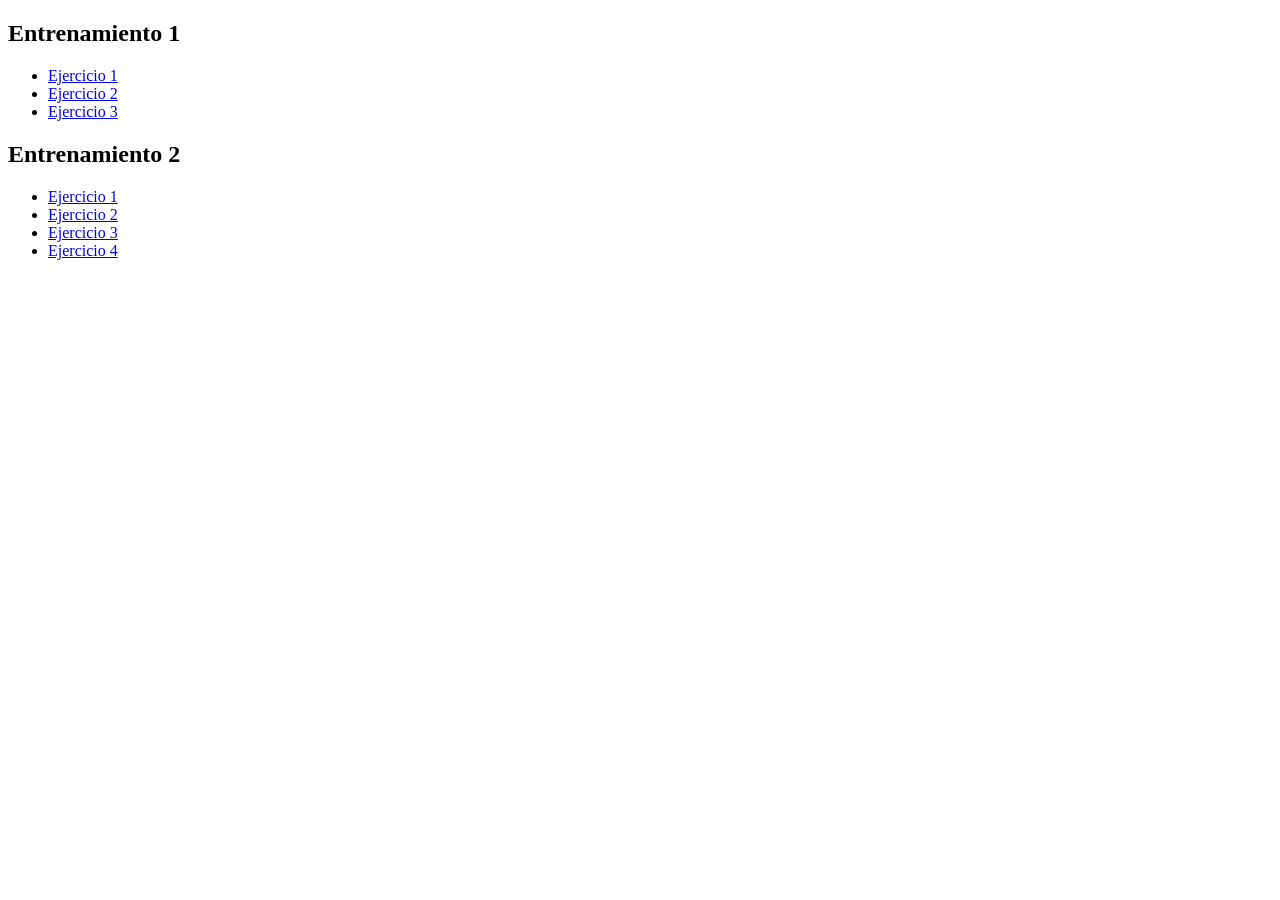
<file: index.html>
<!DOCTYPE html>
<html lang="en">
<head>
    <meta charset="UTF-8">
    <meta name="viewport" content="width=<device-width>, initial-scale=1.0">
    <title>Document</title>
</head>
<body>
    <h2>Entrenamiento 1</h2>
    <ul>
        <li><a href="Entrenamiento 1/Ejercicio 1/index.html">Ejercicio 1</a></li>
        <li><a href="Entrenamiento 1/Ejercicio 2/index.html">Ejercicio 2</a></li>
        <li><a href="Entrenamiento 1/Ejercicio 3/index.html">Ejercicio 3</a></li>
    </ul>

    <h2>Entrenamiento 2</h2>
    <ul>
        <li><a href="Entrenamiento 2/modelo_01/modelo_01.html">Ejercicio 1</a></li>
        <li><a href="Entrenamiento 2/modelo_02/modelo_02.html">Ejercicio 2</a></li>
        <li><a href="Entrenamiento 2/modelo_03/modelo_03.html">Ejercicio 3</a></li>
        <li><a href="Entrenamiento 2/modelo_04/modelo_04.html">Ejercicio 4</a></li>
    </ul>
</body>
</html>
</file>
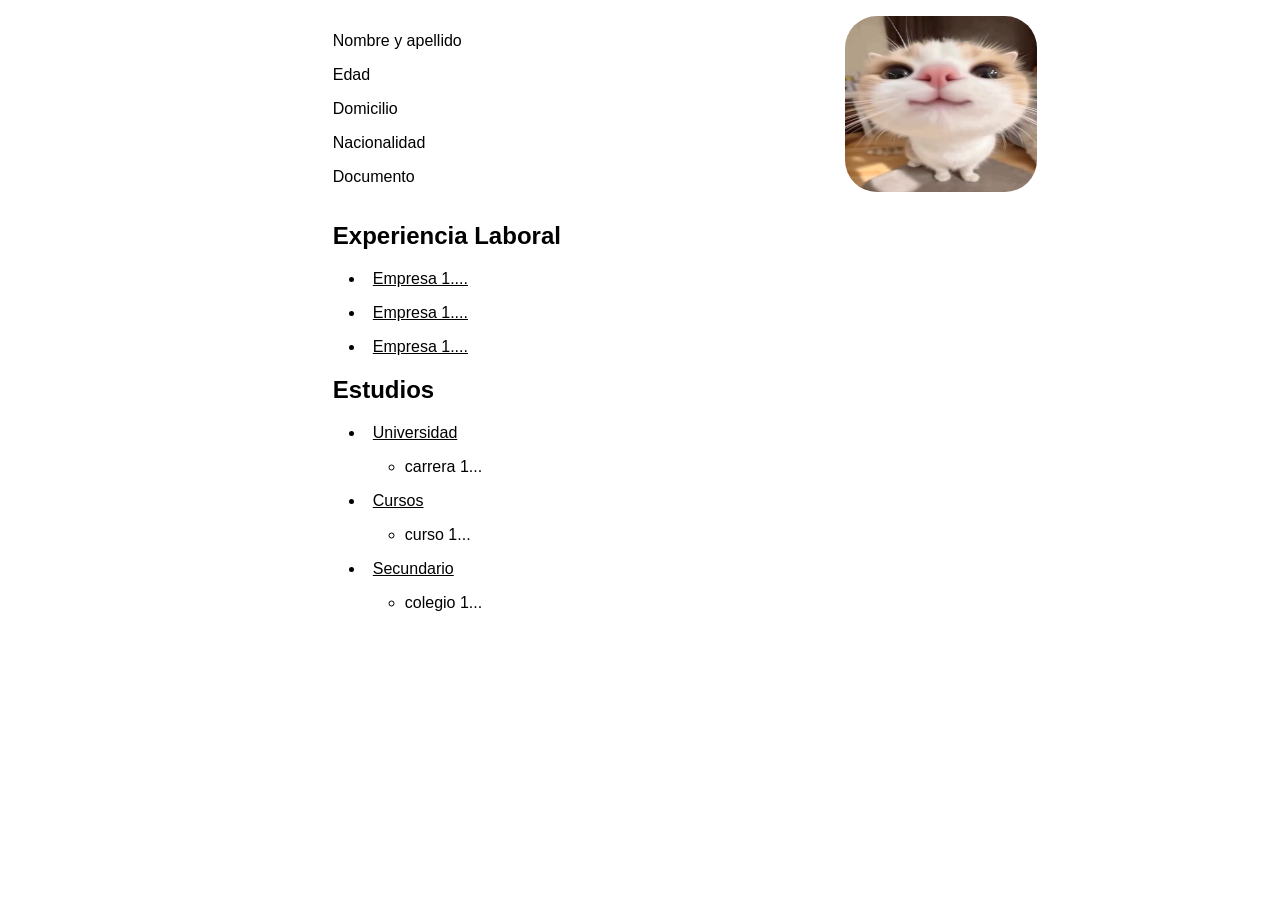
<file: Entrenamiento 1/Ejercicio 1/index.html>
<!DOCTYPE html>
<html lang="en">
<head>
    <meta charset="UTF-8">
    <meta name="viewport" content="width=device-width, initial-scale=1.0">
    <link rel="stylesheet" href="estilos.css">
    <title>Entrenamiento 1 - Ej 1</title>
</head>
<body>
    <ul class="ul_datos_persona">
        <li class="datos_persona">
            <p>Nombre y apellido</p>
            <p>Edad</p>
            <p>Domicilio</p>
            <p>Nacionalidad</p>
            <p>Documento</p>
        </li>
        <li class="li_foto_persona">
            <img class="img_persona" src="assaasas.png" alt="Imagen de la persona">
        </li>
    </ul>

    <ul class="ul_empresas_persona">
        <h2>Experiencia Laboral</h2>
        <li class="li_empresas">
            <a href="experienciaLaboral.html" class="empresas">Empresa 1....</a>
        </li>
        <li class="li_empresas">
            <a href="experienciaLaboral.html" class="empresas">Empresa 1....</a>
        </li>
        <li class="li_empresas">
            <a href="experienciaLaboral.html" class="empresas">Empresa 1....</a>
        </li>
    </ul>

    <ul class="ul_empresas_persona">
        <h2>Estudios</h2>
        <li class="li_empresas">
            <a class="empresas" href="estudio.html">Universidad</a>
            <ul>
                <li>
                    <p>carrera 1...</p>
                </li>
            </ul>
        </li>
        <li class="li_empresas">
            <a class="empresas" href="estudio.html">Cursos</a>
            <ul>
                <li>
                    <p>curso 1...</p>
                </li>
            </ul>
        </li>
        <li class="li_empresas">
            <a class="empresas" href="estudio.html">Secundario</a>
            <ul>
                <li>
                    <p>colegio 1...</p>
                </li>
            </ul>
        </li>
    </ul>
</body>
</html>
</file>
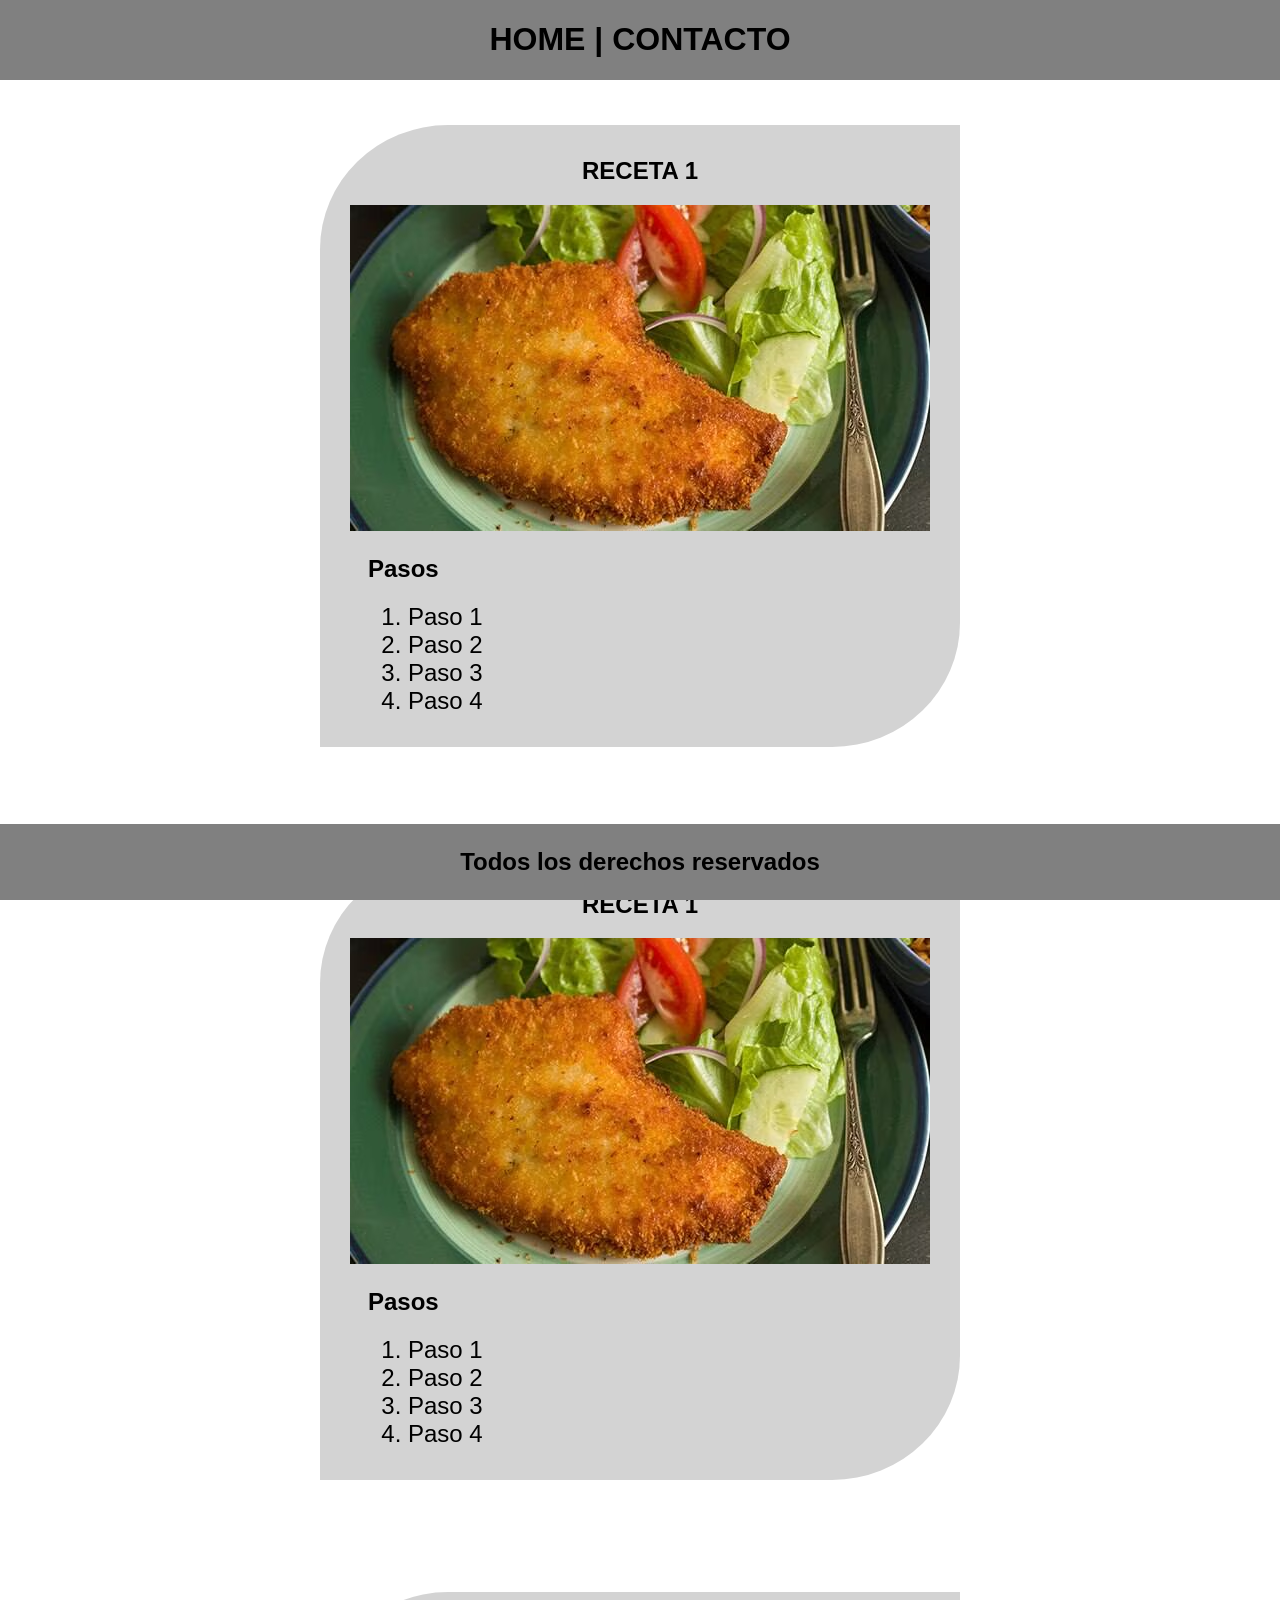
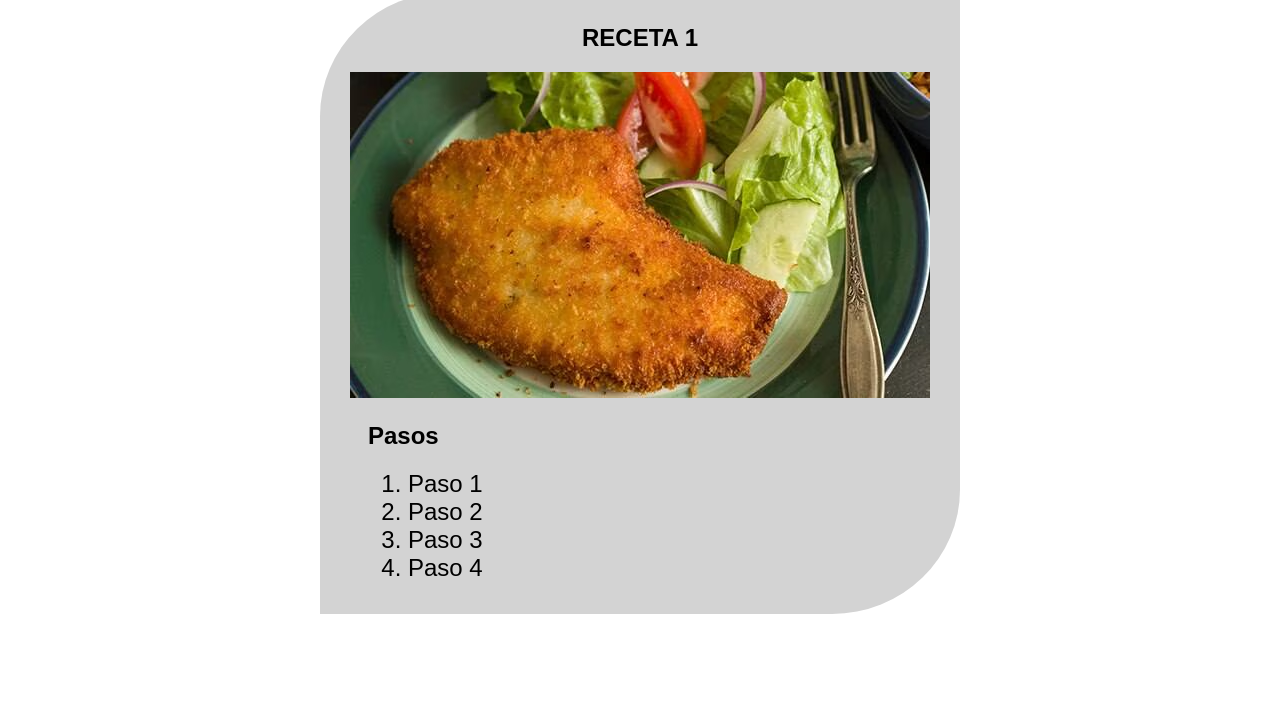
<file: Entrenamiento 1/Ejercicio 2/index.html>
<!DOCTYPE html>
<html lang="en">
<head>
    <meta charset="UTF-8">
    <meta name="viewport" content="width=device-width, initial-scale=1.0">
    <link rel="stylesheet" href="estilos.css">
    <title>Entrenamiento 1 - Ej 2</title>
</head>
<body>
    <header>
        <h1> <a href="index.html">HOME</a> | <a href="contacto.html">CONTACTO</a></h1>
    </header>
    <main>
        <section class="section_receta">
            <h1 class="receta_titulo">RECETA 1</h1>
            <img src="69027.png" alt="Receta 1" class="receta_imagen">
            <h2 class="li_pasos">Pasos</h2>
            <ol>
                <li class="li_pasos">Paso 1</li>
                <li class="li_pasos">Paso 2</li>
                <li class="li_pasos">Paso 3</li>
                <li class="li_pasos">Paso 4</li>
            </ol>
        </section>
        <section class="section_receta">
            <h1 class="receta_titulo">RECETA 1</h1>
            <img src="69027.png" alt="Receta 1" class="receta_imagen">
            <h2 class="li_pasos">Pasos</h2>
            <ol>
                <li class="li_pasos">Paso 1</li>
                <li class="li_pasos">Paso 2</li>
                <li class="li_pasos">Paso 3</li>
                <li class="li_pasos">Paso 4</li>
            </ol>
        </section>
        <section class="section_receta">
            <h1 class="receta_titulo">RECETA 1</h1>
            <img src="69027.png" alt="Receta 1" class="receta_imagen">
            <h2 class="li_pasos">Pasos</h2>
            <ol>
                <li class="li_pasos">Paso 1</li>
                <li class="li_pasos">Paso 2</li>
                <li class="li_pasos">Paso 3</li>
                <li class="li_pasos">Paso 4</li>
            </ol>
        </section>
    </main>
    <footer>
        <h2>
            <p>Todos los derechos reservados</p>
        </h2>
    </footer>
</body>
</html>
</file>
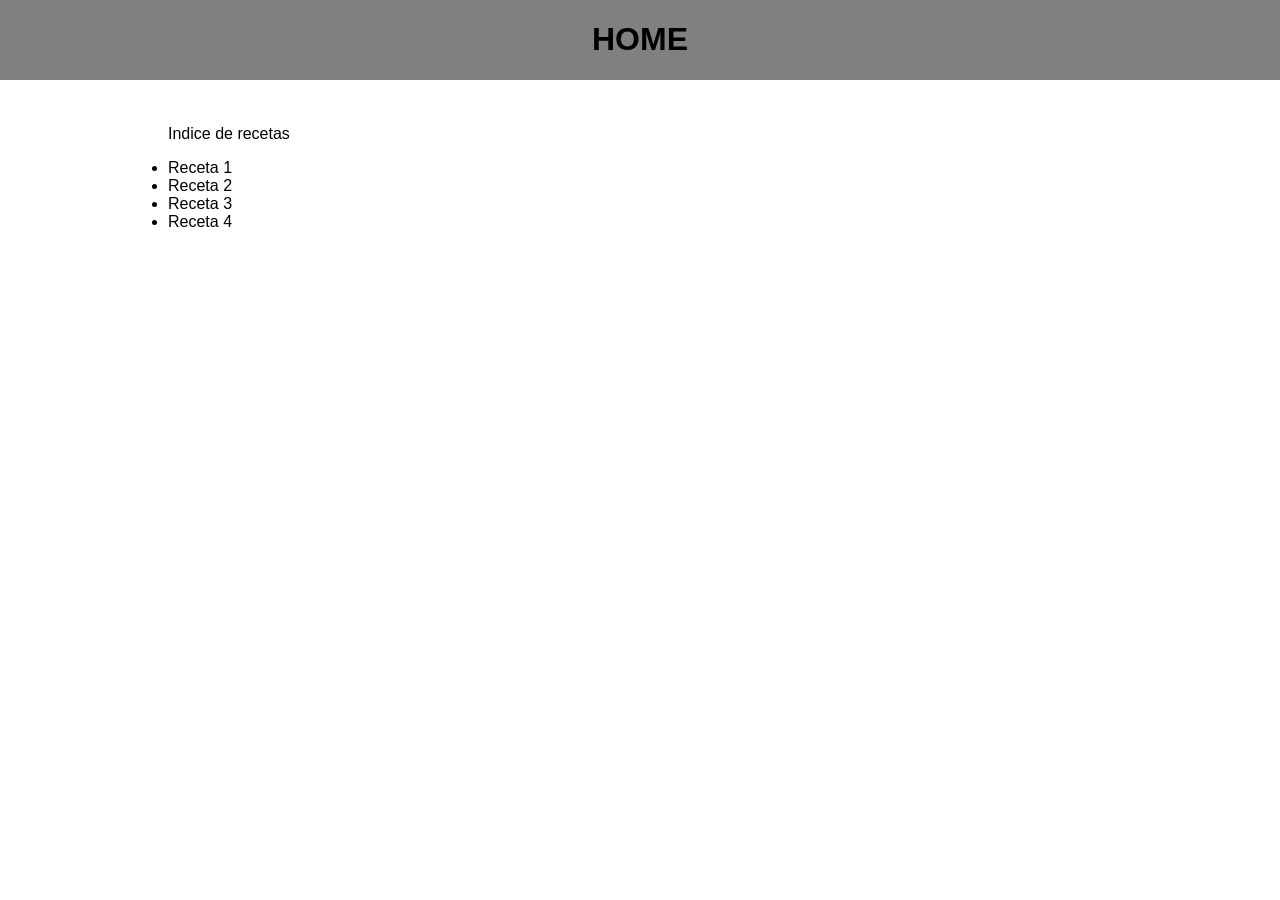
<file: Entrenamiento 1/Ejercicio 3/index.html>
<!DOCTYPE html>
<html lang="en">
<head>
    <meta charset="UTF-8">
    <meta name="viewport" content="width=device-width, initial-scale=1.0">
    <link rel="stylesheet" href="estilos.css">
    <title>Entrenamiento 1 - Ej 3</title>
</head>
<body>
    <header>
        <h1>HOME</h1>
    </header>
    <main>
        <ul>
            <p>Indice de recetas</p>
            <li><a href="recetas.html#receta1">Receta 1</a></li>
            <li><a href="recetas.html#receta2">Receta 2</a></li>
            <li><a href="recetas.html#receta3">Receta 3</a></li>
            <li><a href="recetas.html#receta4">Receta 4</a></li>
        </ul>
    </main>
</body>
</html>
</file>
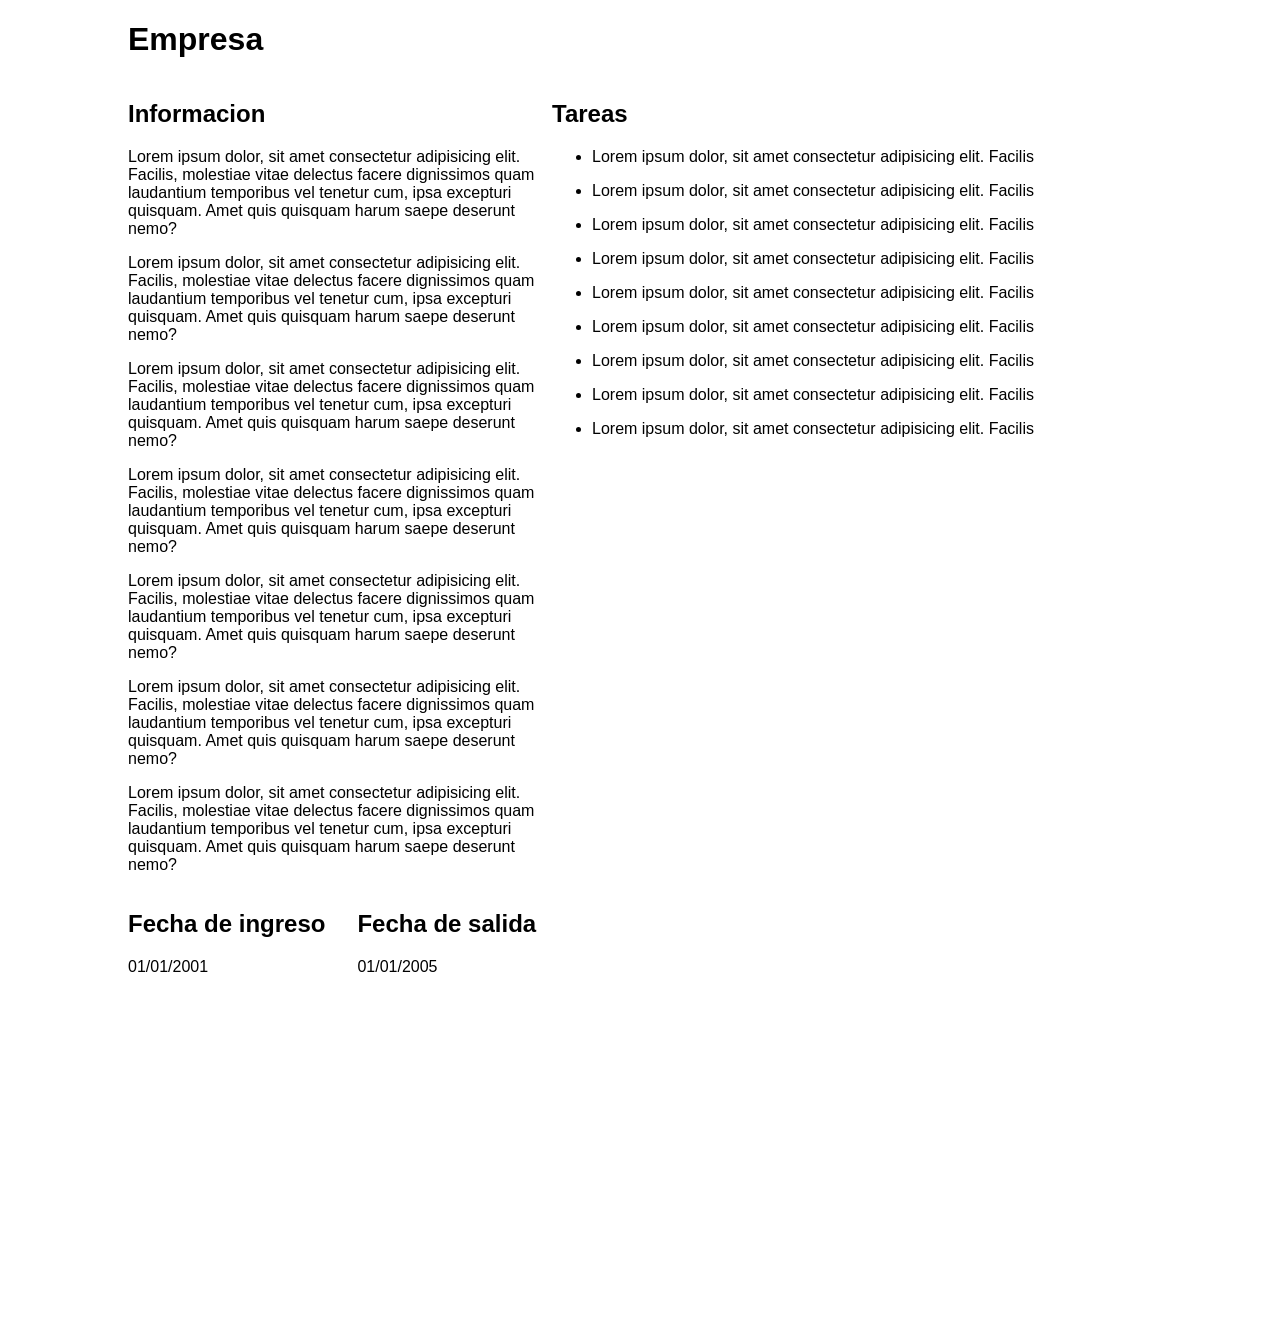
<file: Entrenamiento 1/Ejercicio 1/experienciaLaboral.html>
<!DOCTYPE html>
<html lang="en">
<head>
    <meta charset="UTF-8">
    <meta name="viewport" content="width=device-width, initial-scale=1.0">
    <link rel="stylesheet" href="expLab.css">
    <title>Experiencia Laboral</title>
</head>
<body>
    <main>
        <header>
            <h1>Empresa</h1>
        </header>
        <section class="contenido">
            <section class="informacion">
                <h2>Informacion</h2>
                <p>Lorem ipsum dolor, sit amet consectetur adipisicing elit. Facilis, molestiae vitae delectus facere dignissimos quam laudantium temporibus vel tenetur cum, ipsa excepturi quisquam. Amet quis quisquam harum saepe deserunt nemo?</p>
                <p>Lorem ipsum dolor, sit amet consectetur adipisicing elit. Facilis, molestiae vitae delectus facere dignissimos quam laudantium temporibus vel tenetur cum, ipsa excepturi quisquam. Amet quis quisquam harum saepe deserunt nemo?</p>
                <p>Lorem ipsum dolor, sit amet consectetur adipisicing elit. Facilis, molestiae vitae delectus facere dignissimos quam laudantium temporibus vel tenetur cum, ipsa excepturi quisquam. Amet quis quisquam harum saepe deserunt nemo?</p>
                <p>Lorem ipsum dolor, sit amet consectetur adipisicing elit. Facilis, molestiae vitae delectus facere dignissimos quam laudantium temporibus vel tenetur cum, ipsa excepturi quisquam. Amet quis quisquam harum saepe deserunt nemo?</p>
                <p>Lorem ipsum dolor, sit amet consectetur adipisicing elit. Facilis, molestiae vitae delectus facere dignissimos quam laudantium temporibus vel tenetur cum, ipsa excepturi quisquam. Amet quis quisquam harum saepe deserunt nemo?</p>
                <p>Lorem ipsum dolor, sit amet consectetur adipisicing elit. Facilis, molestiae vitae delectus facere dignissimos quam laudantium temporibus vel tenetur cum, ipsa excepturi quisquam. Amet quis quisquam harum saepe deserunt nemo?</p>
                <p>Lorem ipsum dolor, sit amet consectetur adipisicing elit. Facilis, molestiae vitae delectus facere dignissimos quam laudantium temporibus vel tenetur cum, ipsa excepturi quisquam. Amet quis quisquam harum saepe deserunt nemo?</p>
            </section>
            <section class="informacion">
                <h2>Tareas</h2>
                <ul>
                    <li>Lorem ipsum dolor, sit amet consectetur adipisicing elit. Facilis</li>
                </ul>
                <ul>
                    <li>Lorem ipsum dolor, sit amet consectetur adipisicing elit. Facilis</li>
                </ul>
                <ul>
                    <li>Lorem ipsum dolor, sit amet consectetur adipisicing elit. Facilis</li>
                </ul>
                <ul>
                    <li>Lorem ipsum dolor, sit amet consectetur adipisicing elit. Facilis</li>
                </ul>
                <ul>
                    <li>Lorem ipsum dolor, sit amet consectetur adipisicing elit. Facilis</li>
                </ul>
                <ul>
                    <li>Lorem ipsum dolor, sit amet consectetur adipisicing elit. Facilis</li>
                </ul>
                <ul>
                    <li>Lorem ipsum dolor, sit amet consectetur adipisicing elit. Facilis</li>
                </ul>
                <ul>
                    <li>Lorem ipsum dolor, sit amet consectetur adipisicing elit. Facilis</li>
                </ul>
                <ul>
                    <li>Lorem ipsum dolor, sit amet consectetur adipisicing elit. Facilis</li>
                </ul>
            </section>
            <section class="fecha_ingreso_y_salida">
                <div class="div_fecha">
                    <h2>Fecha de ingreso</h2>
                    <p>01/01/2001</p>
                </div>
                <div>
                    <h2>Fecha de salida</h2>
                    <p>01/01/2005</p>
                </div>
            </section>
            <section>
                <iframe src="https://www.google.com/maps/embed?pb=!1m18!1m12!1m3!1d3281.364159209463!2d-58.5653854877874!3d-34.670757572817436!2m3!1f0!2f0!3f0!3m2!1i1024!2i768!4f13.1!3m3!1m2!1s0x95bcc62cc3ef7083%3A0x8867107f425fade5!2sUniversidad%20Nacional%20de%20La%20Matanza!5e0!3m2!1ses-419!2sar!4v1777232948619!5m2!1ses-419!2sar" width="600" height="450" style="border:0;" allowfullscreen="" loading="lazy" referrerpolicy="no-referrer-when-downgrade"></iframe>
            </section>
        </section>
    </main>
</body>
</html>
</file>
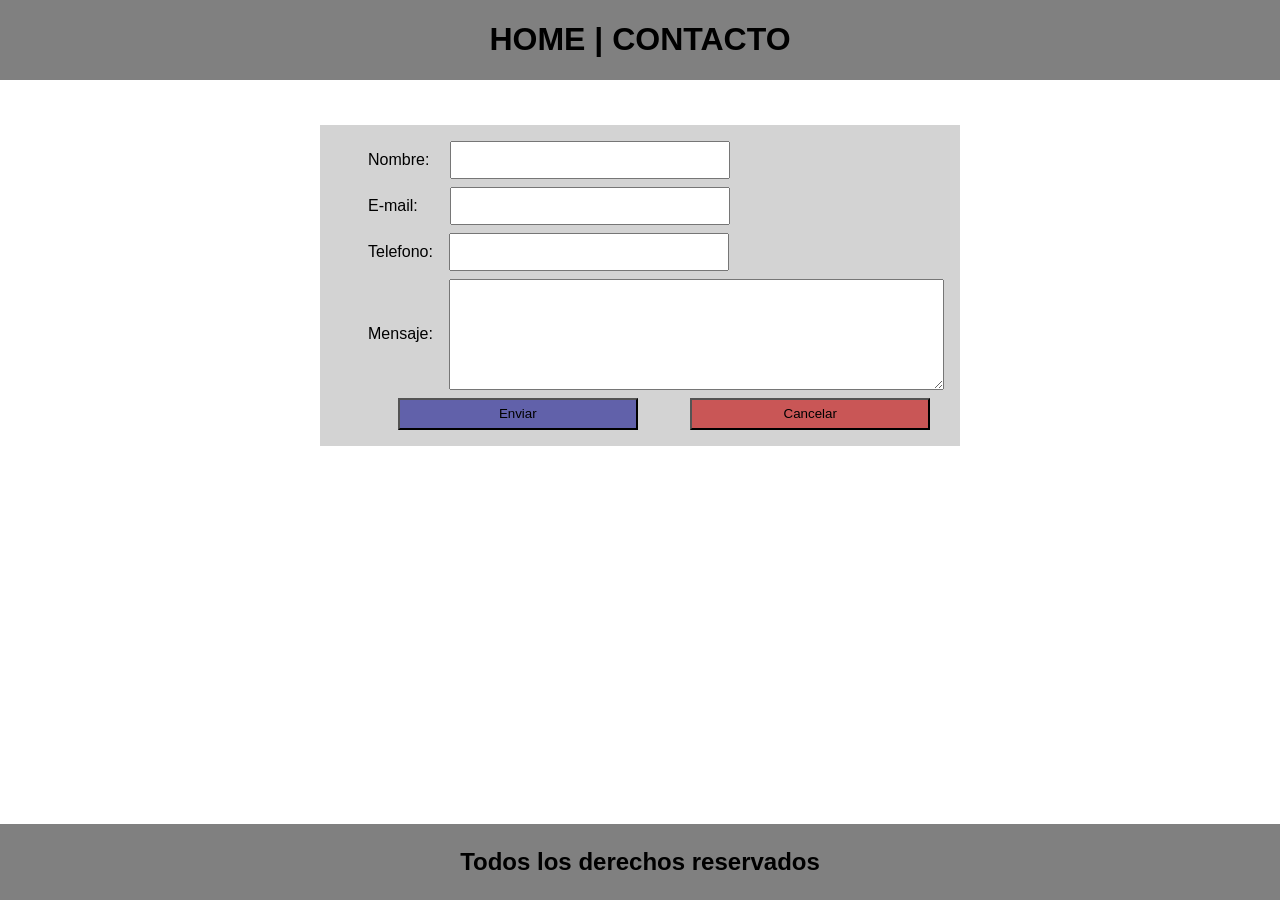
<file: Entrenamiento 1/Ejercicio 2/contacto.html>
<!DOCTYPE html>
<html lang="en">
<head>
    <meta charset="UTF-8">
    <meta name="viewport" content="width=device-width, initial-scale=1.0">
    <link rel="stylesheet" href="contacto.css">
    <title>Document</title>
</head>
<main>
    <header>
        <h1> <a href="index.html">HOME</a> | <a href="contacto.html">CONTACTO</a></h1>
    </header>
    <main>
        <section class="section_receta">
            <form>
                <div class="form">
                <label for="nombre">Nombre:</label>
                <input type="text" id="nombre" name="nombre" required><br><br>
                </div>
                <div class="form">
                <label for="email">E-mail:</label>
                <input type="email" id="email" name="email" required><br><br>
                </div>
                <div class="form">
                    <label for"telefono">Telefono:</label>
                    <input type="tel" id="telefono" name="telefono" required><br>
                </div>
                <div class="form">
                <label for="mensaje">Mensaje:</label>
                <textarea id="mensaje" name="mensaje" rows="7" cols="80" required></textarea><br><br>
                </div>
                <input class="button" id="botonEnviar" type="submit" value="Enviar">
                <input class="button" id="botonCancelar" type="button" value="Cancelar">
            </form>
        </section>
    </main>
    <footer>
        <h2>
            <p>Todos los derechos reservados</p>
        </h2>
    </footer>
</body>
</html>
</file>
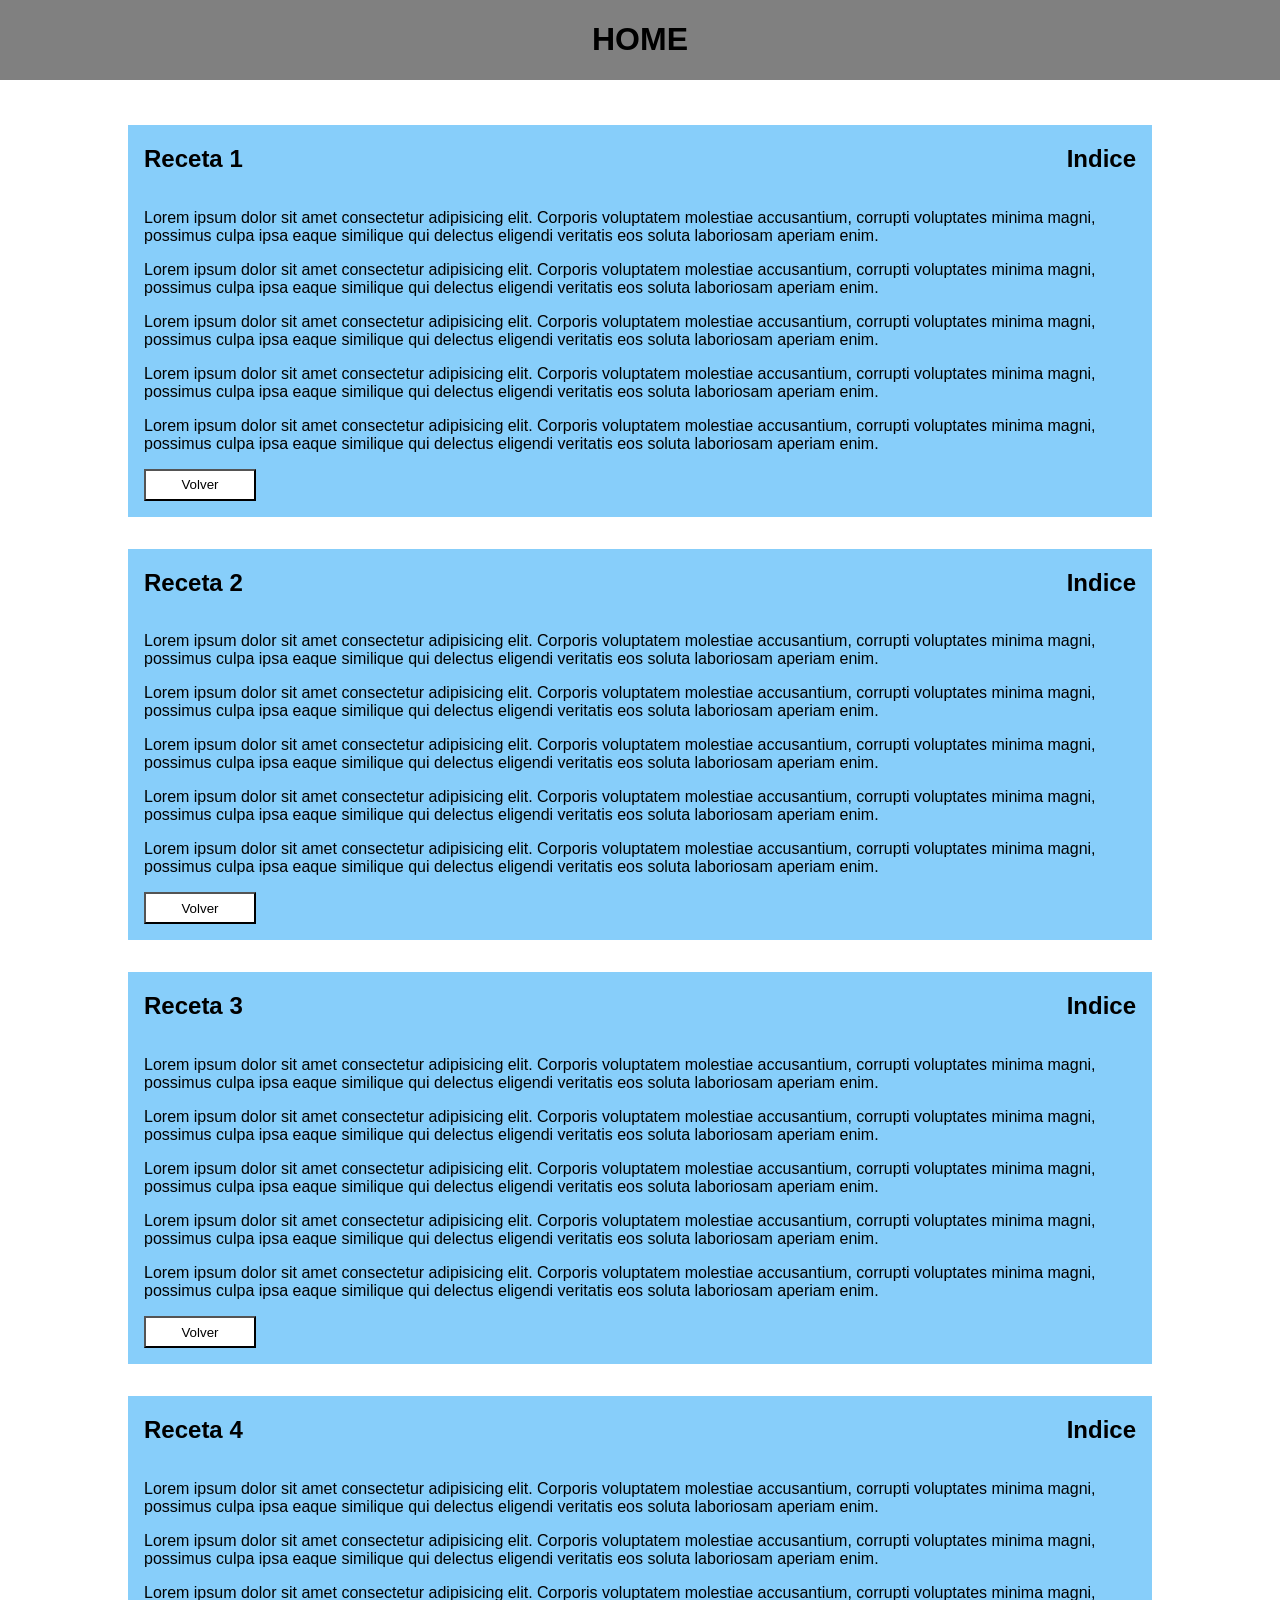
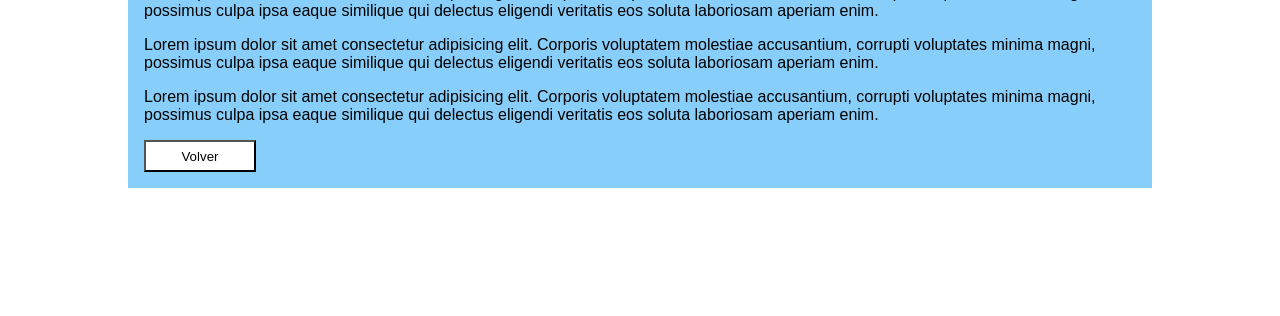
<file: Entrenamiento 1/Ejercicio 3/recetas.html>
<!DOCTYPE html>
<html lang="en">
<head>
    <meta charset="UTF-8">
    <meta name="viewport" content="width=device-width, initial-scale=1.0">
    <link rel="stylesheet" href="recetas.css">
    <title>Document</title>
</head>
<body>
    <header>
        <h1>HOME</h1>
    </header>
    <main>
        <section class="section" id="receta1">
            <div class="div"> 
            <h2 class="div_receta">Receta 1</h2>
            <h2 class="div_indice">Indice</h2>
            </div>
            <p>Lorem ipsum dolor sit amet consectetur adipisicing elit. Corporis voluptatem molestiae accusantium, corrupti voluptates minima magni, possimus culpa ipsa eaque similique qui delectus eligendi veritatis eos soluta laboriosam aperiam enim. </p>
            <p>Lorem ipsum dolor sit amet consectetur adipisicing elit. Corporis voluptatem molestiae accusantium, corrupti voluptates minima magni, possimus culpa ipsa eaque similique qui delectus eligendi veritatis eos soluta laboriosam aperiam enim. </p>
            <p>Lorem ipsum dolor sit amet consectetur adipisicing elit. Corporis voluptatem molestiae accusantium, corrupti voluptates minima magni, possimus culpa ipsa eaque similique qui delectus eligendi veritatis eos soluta laboriosam aperiam enim. </p>
            <p>Lorem ipsum dolor sit amet consectetur adipisicing elit. Corporis voluptatem molestiae accusantium, corrupti voluptates minima magni, possimus culpa ipsa eaque similique qui delectus eligendi veritatis eos soluta laboriosam aperiam enim. </p>
            <p>Lorem ipsum dolor sit amet consectetur adipisicing elit. Corporis voluptatem molestiae accusantium, corrupti voluptates minima magni, possimus culpa ipsa eaque similique qui delectus eligendi veritatis eos soluta laboriosam aperiam enim. </p>        
            <button class="boton_volver">
                <a a href="index.html" class="volver">Volver</a>    
            </button>
        </section>
        <section class="section" id="receta2">
            <div class="div"> 
            <h2 class="div_receta">Receta 2</h2>
            <h2 class="div_indice">Indice</h2>
            </div>
            <p>Lorem ipsum dolor sit amet consectetur adipisicing elit. Corporis voluptatem molestiae accusantium, corrupti voluptates minima magni, possimus culpa ipsa eaque similique qui delectus eligendi veritatis eos soluta laboriosam aperiam enim. </p>
            <p>Lorem ipsum dolor sit amet consectetur adipisicing elit. Corporis voluptatem molestiae accusantium, corrupti voluptates minima magni, possimus culpa ipsa eaque similique qui delectus eligendi veritatis eos soluta laboriosam aperiam enim. </p>
            <p>Lorem ipsum dolor sit amet consectetur adipisicing elit. Corporis voluptatem molestiae accusantium, corrupti voluptates minima magni, possimus culpa ipsa eaque similique qui delectus eligendi veritatis eos soluta laboriosam aperiam enim. </p>
            <p>Lorem ipsum dolor sit amet consectetur adipisicing elit. Corporis voluptatem molestiae accusantium, corrupti voluptates minima magni, possimus culpa ipsa eaque similique qui delectus eligendi veritatis eos soluta laboriosam aperiam enim. </p>
            <p>Lorem ipsum dolor sit amet consectetur adipisicing elit. Corporis voluptatem molestiae accusantium, corrupti voluptates minima magni, possimus culpa ipsa eaque similique qui delectus eligendi veritatis eos soluta laboriosam aperiam enim. </p>        
            <button class="boton_volver">
                <a a href="index.html" class="volver">Volver</a>    
            </button>
        </section>
        <section class="section" id="receta3">
            <div class="div"> 
            <h2 class="div_receta">Receta 3</h2>
            <h2 class="div_indice">Indice</h2>
            </div>
            <p>Lorem ipsum dolor sit amet consectetur adipisicing elit. Corporis voluptatem molestiae accusantium, corrupti voluptates minima magni, possimus culpa ipsa eaque similique qui delectus eligendi veritatis eos soluta laboriosam aperiam enim. </p>
            <p>Lorem ipsum dolor sit amet consectetur adipisicing elit. Corporis voluptatem molestiae accusantium, corrupti voluptates minima magni, possimus culpa ipsa eaque similique qui delectus eligendi veritatis eos soluta laboriosam aperiam enim. </p>
            <p>Lorem ipsum dolor sit amet consectetur adipisicing elit. Corporis voluptatem molestiae accusantium, corrupti voluptates minima magni, possimus culpa ipsa eaque similique qui delectus eligendi veritatis eos soluta laboriosam aperiam enim. </p>
            <p>Lorem ipsum dolor sit amet consectetur adipisicing elit. Corporis voluptatem molestiae accusantium, corrupti voluptates minima magni, possimus culpa ipsa eaque similique qui delectus eligendi veritatis eos soluta laboriosam aperiam enim. </p>
            <p>Lorem ipsum dolor sit amet consectetur adipisicing elit. Corporis voluptatem molestiae accusantium, corrupti voluptates minima magni, possimus culpa ipsa eaque similique qui delectus eligendi veritatis eos soluta laboriosam aperiam enim. </p>        
            <button class="boton_volver">
                <a a href="index.html" class="volver">Volver</a>    
            </button>
        </section>
        <section class="section" id="receta4">
            <div class="div"> 
            <h2 class="div_receta">Receta 4</h2>
            <h2 class="div_indice">Indice</h2>
            </div>
            <p>Lorem ipsum dolor sit amet consectetur adipisicing elit. Corporis voluptatem molestiae accusantium, corrupti voluptates minima magni, possimus culpa ipsa eaque similique qui delectus eligendi veritatis eos soluta laboriosam aperiam enim. </p>
            <p>Lorem ipsum dolor sit amet consectetur adipisicing elit. Corporis voluptatem molestiae accusantium, corrupti voluptates minima magni, possimus culpa ipsa eaque similique qui delectus eligendi veritatis eos soluta laboriosam aperiam enim. </p>
            <p>Lorem ipsum dolor sit amet consectetur adipisicing elit. Corporis voluptatem molestiae accusantium, corrupti voluptates minima magni, possimus culpa ipsa eaque similique qui delectus eligendi veritatis eos soluta laboriosam aperiam enim. </p>
            <p>Lorem ipsum dolor sit amet consectetur adipisicing elit. Corporis voluptatem molestiae accusantium, corrupti voluptates minima magni, possimus culpa ipsa eaque similique qui delectus eligendi veritatis eos soluta laboriosam aperiam enim. </p>
            <p>Lorem ipsum dolor sit amet consectetur adipisicing elit. Corporis voluptatem molestiae accusantium, corrupti voluptates minima magni, possimus culpa ipsa eaque similique qui delectus eligendi veritatis eos soluta laboriosam aperiam enim. </p>        
            <button class="boton_volver">
                <a a href="index.html" class="volver">Volver</a>    
            </button>
        </section>
    </main>
</body>
</html>
</file>
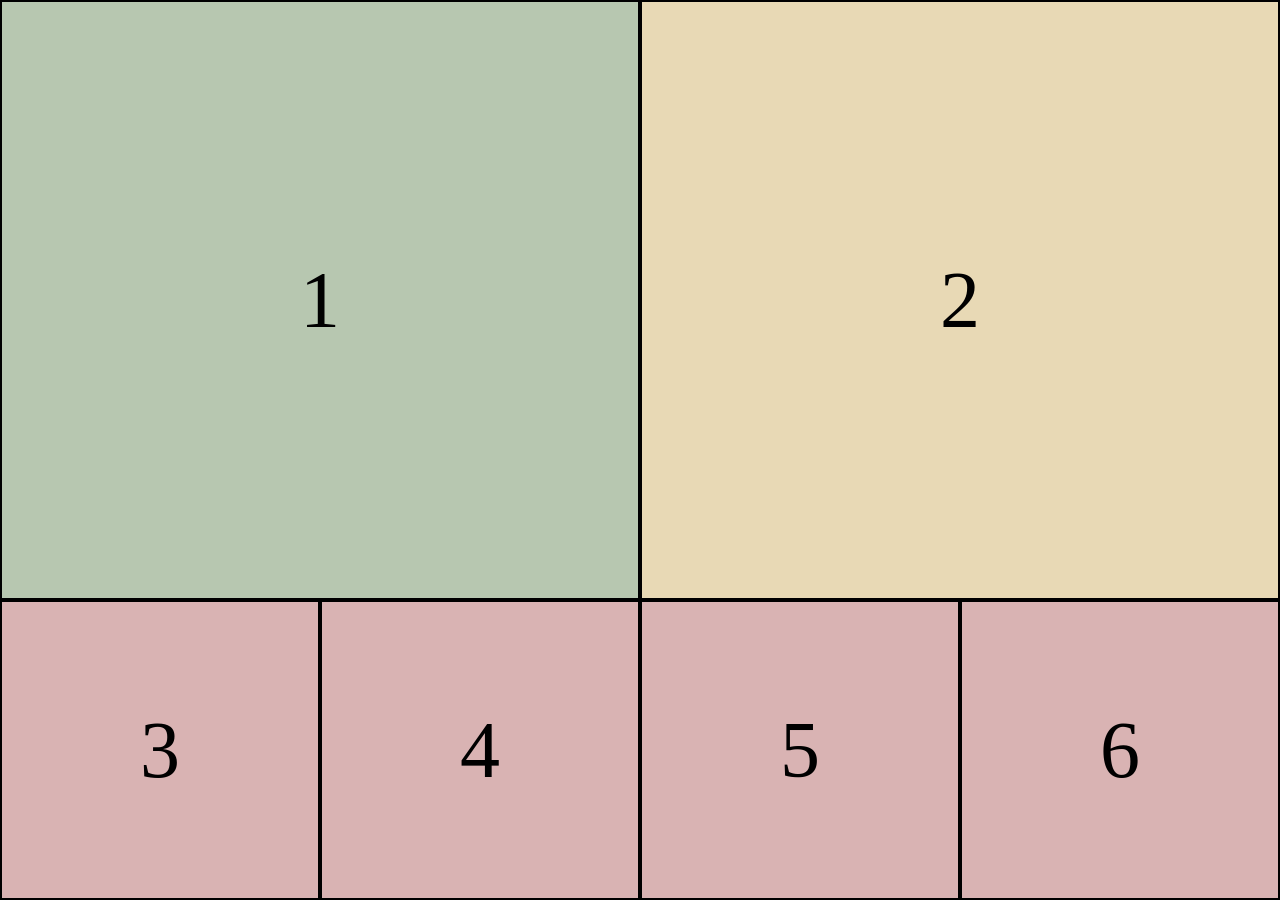
<file: Entrenamiento 2/modelo_01/modelo_01.html>
<!DOCTYPE html>
<html lang="en">
<head>
    <meta charset="UTF-8">
    <meta name="viewport" content="width=device-width, initial-scale=1.0">
    <title>Document</title>
    <link rel="stylesheet" href="./styles.css">
</head>
<body>

    <main class="container">



            <div class="caja cuadro_1">1</div>
            <div class="caja cuadro_2">2</div>
            <div class="caja cuadro_3">3</div>
            <div class="caja cuadro_4">4</div>
            <div class="caja cuadro_5">5</div>
            <div class="caja cuadro_6">6</div>
        


    </main>
    
</body>
</html>
</file>
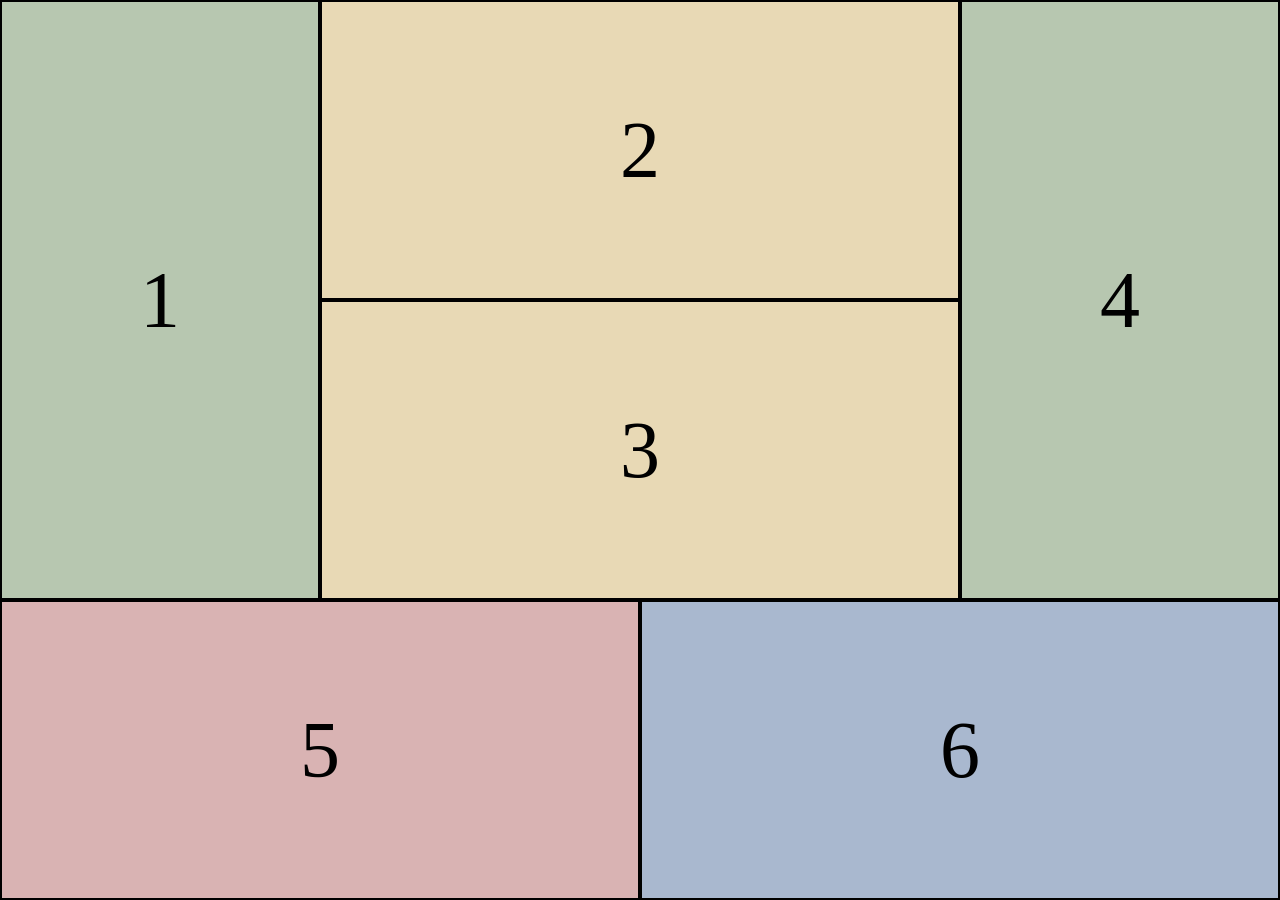
<file: Entrenamiento 2/modelo_04/modelo_04.html>
<!DOCTYPE html>
<html lang="en">
<head>
    <meta charset="UTF-8">
    <meta name="viewport" content="width=device-width, initial-scale=1.0">
    <title>Document</title>
    <link rel="stylesheet" href="./styles.css">
</head>
<body>

    <main class="container">



            <div class="caja cuadro_1">1</div>
            <div class="caja cuadro_2">2</div>
            <div class="caja cuadro_3">3</div>
            <div class="caja cuadro_4">4</div>
            
            

            <div class="fila_inferior">
                <div class="caja cuadro_5">5</div>
                <div class="caja cuadro_6">6</div>
            </div>
        


    </main>
    
</body>
</html>
</file>
<file: Entrenamiento 1/Ejercicio 1/estilos.css>
body{
    margin: 0;
    width: 80%;
    height: 100%;
    margin: 0 auto;
    font-family: 'Gill Sans', 'Gill Sans MT', Calibri, 'Trebuchet MS', sans-serif;
    justify-content: center;
}

.ul_datos_persona{
    display: grid;
    padding: 0;
    grid-template-columns: 1fr 1fr;
    justify-content: center;
}

.datos_persona{
    list-style: none;
    width: 100%;
    margin-left: 40%;
}

.li_foto_persona{
    list-style: none;
}

.img_persona{
    width: 12rem;
    height: 11rem;
    border-radius: 2rem;
    margin-left: 40%;
}

.ul_empresas_persona{
    padding: 0;
    margin-left: 20%;
}

.li_empresas{
    margin-left: 2rem;
    margin-bottom: 1rem;
}

.empresas{
    margin-left: 0.5rem;
    color: black;
}
</file>
<file: Entrenamiento 1/Ejercicio 2/estilos.css>
body{
    margin: 0;
    margin-top: 7.8rem;
    font-family: Arial, Helvetica, sans-serif;
    padding-bottom: 7rem;
}

header{
    position: fixed;
    top: 0;
    left: 0;
    width: 100%;
    background-color: gray;
    text-align: center;
}

footer{
    position: fixed;
    bottom: 0;
    left: 0;
    width: 100%;
    text-align: center;
    background-color: gray;
}

.section_receta{
    background-color: lightgray;
    width: 50%;
    margin: auto;
    padding-bottom: 1rem;
    text-align: center;
    margin-top: 7rem;
    border-radius: 20% 0% 20% 0%;
}

.receta_titulo{
    padding-top: 2rem;
}

.li_pasos{
    text-align: left;
    font-size: 1.5rem;
    margin-left: 3rem;
}

a{
    color: black;
    text-decoration: none;
}
</file>
<file: Entrenamiento 1/Ejercicio 3/estilos.css>
body{
    margin: auto;
    margin-top: 7.8rem;
    font-family: Arial, Helvetica, sans-serif;
    padding-bottom: 7rem;
    width: 80%;
}

header{
    position: fixed;
    top: 0;
    left: 0;
    width: 100%;
    background-color: gray;
    text-align: center;
}

a{
    color: black;
    text-decoration: none;
}
</file>
<file: Entrenamiento 1/Ejercicio 1/expLab.css>
body{
    margin: 0;
    width: 80%;
    height: 100%;
    margin: 0 auto;
    font-family: 'Gill Sans', 'Gill Sans MT', Calibri, 'Trebuchet MS', sans-serif;
    justify-content: center;
}

.contenido{
    display: grid;
    grid-template-columns: 1fr 1fr;
}

.fecha_ingreso_y_salida{
    display: flex;
}

.div_fecha{
    margin-right: 2rem;
}
</file>
<file: Entrenamiento 1/Ejercicio 2/contacto.css>
body{
    margin: 0;
    margin-top: 7.8rem;
    font-family: Arial, Helvetica, sans-serif;
    padding-bottom: 7rem;
}

header{
    position: fixed;
    top: 0;
    left: 0;
    width: 100%;
    background-color: gray;
    text-align: center;
}

footer{
    position: fixed;
    bottom: 0;
    left: 0;
    width: 100%;
    text-align: center;
    background-color: gray;
}

a{
    color: black;
    text-decoration: none;
}

.section_receta{
    background-color: lightgray;
    width: 50%;
    margin: auto;
    padding-bottom: 1rem;
    text-align: center;
    margin-top: 7rem;
    padding-top: 1rem;
}

.form{
    display: flex;
    flex-direction: row;
    align-items: center;
    gap: 1rem;
    margin-left: 3rem;
    margin-bottom: 0.5rem;
}

#nombre{
    height: 2rem;
    width: 17rem;
    margin-left: 0.3rem;
}

#email{
    height: 2rem;
    width: 17rem;
    margin-left: 1rem;
}

#telefono{
    height: 2rem;
    width: 17rem;
}

.button{
    height: 2rem;
    width: 15rem;
    margin-left: 3rem;
}

#botonEnviar{
    background-color: rgb(97, 97, 170);
}

#botonCancelar{
    background-color: rgb(201, 86, 86);
}
</file>
<file: Entrenamiento 1/Ejercicio 3/recetas.css>
body{
    margin: auto;
    margin-top: 7.8rem;
    font-family: Arial, Helvetica, sans-serif;
    padding-bottom: 7rem;
    width: 80%;
}

header{
    position: fixed;
    top: 0;
    left: 0;
    width: 100%;
    background-color: gray;
    text-align: center;
}

a{
    color: black;
    text-decoration: none;
}

.section{
    background-color: lightskyblue;
    padding-bottom: 1rem;
    padding-left: 1rem;
    padding-right: 1rem;
    margin-top: 2rem;
    margin-bottom: 1rem;
}

.div{
    display: flex;
    flex-wrap: wrap;
    justify-content: space-between;
}

.div_receta{
    display: flex;
    flex-wrap: wrap;
    justify-content: flex-start;
    gap: 1rem;
}

.div_indice{
    display: flex;
    flex-wrap: wrap;
    justify-content: flex-end;
    gap: 1rem;
}

.boton_volver{
    background-color: white;
    width: 7rem;
    height: 2rem;
}
</file>
<file: Entrenamiento 2/modelo_01/styles.css>
* {

    margin: 0;
    padding: 0;
    box-sizing: border-box;



}

body {


    overflow: hidden;



}

.container {

    width: 100vw;
    height: 100vh;
    display: grid;
    grid-template-columns: repeat(4, 1fr);
    grid-template-rows: 2fr 1fr;


}

.cuadro_1 {

    grid-column: 1 / 3;
    grid-row: 1;
    background: #b7c7b0;
    


}

.cuadro_2 {

    grid-column: 3 / 5;
    grid-row: 1;
    background: #e8d9b5;


}

.cuadro_3 { grid-column: 1; grid-row: 2; background: #d9b3b3; }
.cuadro_4 { grid-column: 2; grid-row: 2; background: #d9b3b3; }
.cuadro_5 { grid-column: 3; grid-row: 2; background: #d9b3b3; }
.cuadro_6 { grid-column: 4; grid-row: 2; background: #d9b3b3; }

.caja {

    display: flex;
    justify-content: center;
    align-items: center;
    font-size: 5em;
    border: 0.15rem solid black;


}

@media (max-width: 768px) {

  .container {
    grid-template-columns: 1fr 1fr;
    grid-template-rows: 1fr 0.15fr 1fr 1fr 1fr;
  }

  .cuadro_1 { grid-row: 1; grid-column: 1 / 3;}
  .cuadro_2 { grid-row: 3; grid-column: 1 / 3;}

  .cuadro_3 { grid-row: 4; grid-column: 1;}
  .cuadro_4 { grid-row: 4; grid-column: 2;}

  .cuadro_5 { grid-row: 5; grid-column: 1; background-color: #A9B8CF;}
  .cuadro_6 { grid-row: 5; grid-column: 2; background-color: #A9B8CF;}
}
</file>
<file: Entrenamiento 2/modelo_04/styles.css>
* {

    margin: 0;
    padding: 0;
    box-sizing: border-box;



}

body {


    overflow: hidden;



}

.container {

    width: 100vw;
    height: 100vh;
    display: grid;
    grid-template-columns: 1fr 2fr 1fr;
    grid-template-rows: 1fr 1fr 1fr;


}

.cuadro_1 {

    grid-column: 1;
    grid-row: 1 / 3;
    background: #b7c7b0;


}

.cuadro_2 {

    grid-column: 2;
    grid-row: 1;
    background: #e8d9b5;


}

.cuadro_3 { grid-column: 2; grid-row: 2; background: #e8d9b5; }
.cuadro_4 { grid-column: 3; grid-row: 1 / 3; background: #b7c7b0; }
.cuadro_5 { background: #d9b3b3; }
.cuadro_6 { background: #A9B8CF; }



.fila_inferior {
  grid-column: 1 / 4;
  grid-row: 3;

  display: grid;
  grid-template-columns: 1fr 1fr;
}

.caja {

    display: flex;
    justify-content: center;
    align-items: center;
    font-size: 5em;
    border: 0.15rem solid black;


}

@media (max-width: 1024px) {

  .container {
    grid-template-columns: 3fr 1fr;
    grid-template-rows: repeat(3, 1fr);
  }

  .cuadro_1 { grid-row: 1; grid-column: 1;}
  .cuadro_2 { grid-row: 1; grid-column: 2; background: #b7c7b0;}

  .cuadro_3 { grid-row: 2; grid-column: 1;}
  .cuadro_4 { grid-row: 2; grid-column: 2; background: #e8d9b5;}
  .cuadro_5 { background: #d9b3b3; }
  .cuadro_6 { background: #A9B8CF;}

  .fila_inferior { display: grid; grid-template-columns: 3fr 1fr; grid-template-rows: 1fr;  grid-row: 3;}

}


@media (max-width: 425px) {

  .container {
    grid-template-columns: 1fr;
    grid-template-rows: 1fr 1fr 1fr 1fr 1fr;
  }

  .cuadro_1 { grid-row: 1; grid-column: 1;}
  .cuadro_2 { grid-row: 2; grid-column: 1; background: #b7c7b0;}

  .cuadro_3 { grid-row: 3; grid-column: 1; }
  .cuadro_4 { grid-row: 4; grid-column: 1; background: #e8d9b5;}

  .fila_inferior { display: grid; grid-template-columns: 1fr; grid-template-rows: 1fr 1fr;  grid-row: 5;}
  .cuadro_5 { background: #A9B8CF; }
  .cuadro_6 { background: #d9b3b3;}

}
</file>
